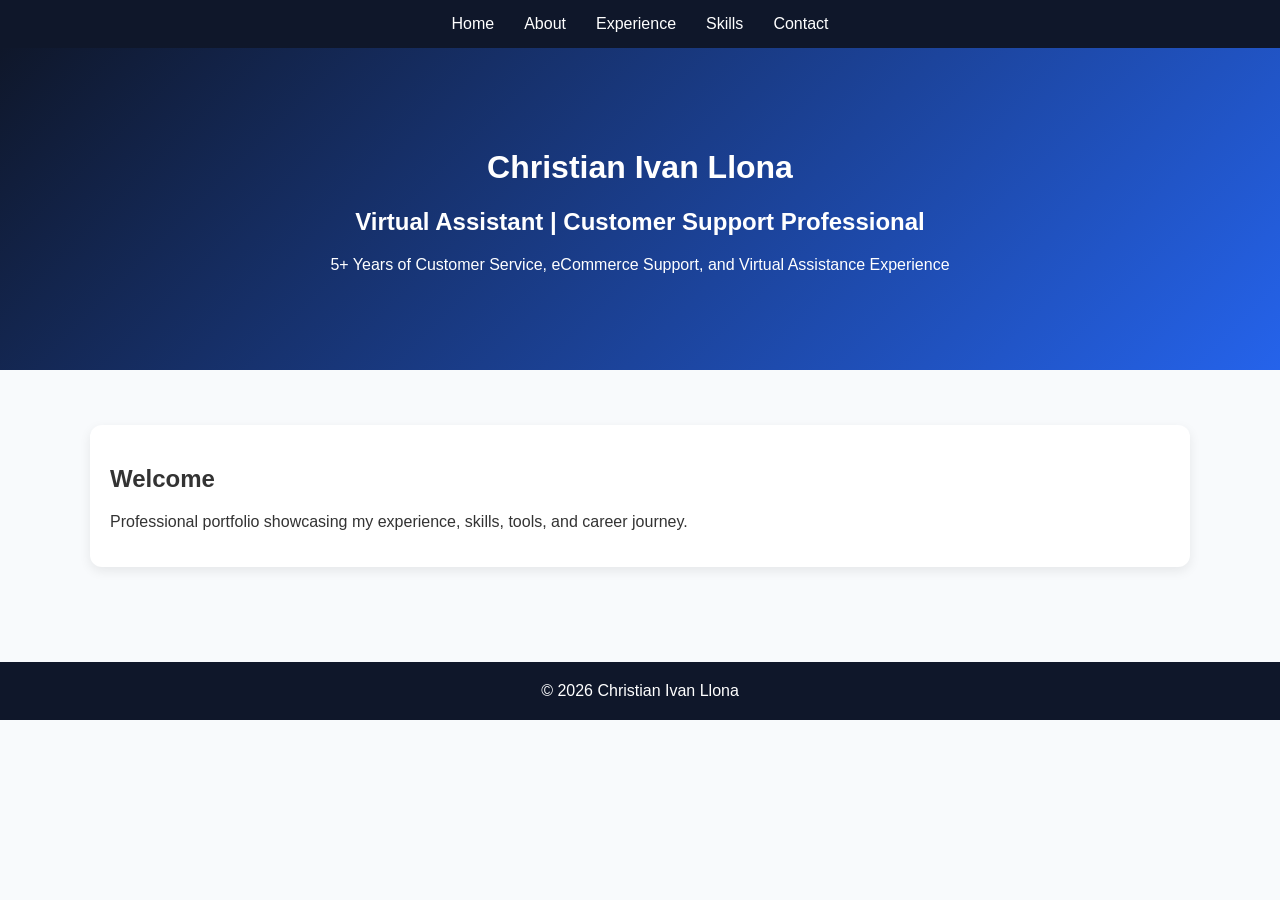
<file: index.html>
<html><head><title>Home</title><link rel='stylesheet' href='style.css'></head><body>
<nav><a href='index.html'>Home</a><a href='about.html'>About</a><a href='experience.html'>Experience</a><a href='skills.html'>Skills</a><a href='contact.html'>Contact</a></nav>
<div class='hero'><h1>Christian Ivan Llona</h1><h2>Virtual Assistant | Customer Support Professional</h2><p>5+ Years of Customer Service, eCommerce Support, and Virtual Assistance Experience</p></div>
<div class='container'><div class='card'><h2>Welcome</h2><p>Professional portfolio showcasing my experience, skills, tools, and career journey.</p></div></div>
<footer>© 2026 Christian Ivan Llona</footer></body></html>
</file>
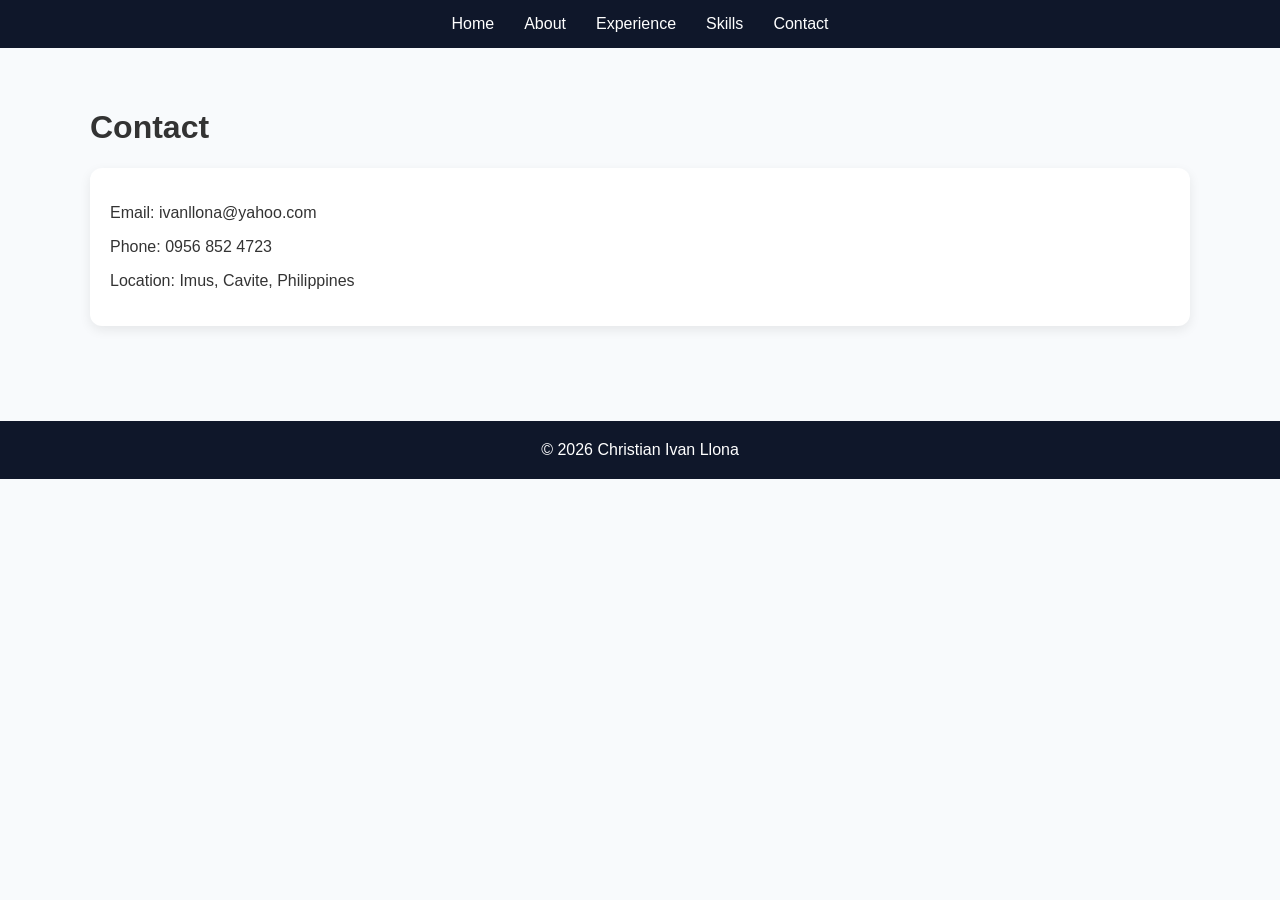
<file: contact.html>
<html><head><title>Contact</title><link rel='stylesheet' href='style.css'></head><body><nav><a href='index.html'>Home</a><a href='about.html'>About</a><a href='experience.html'>Experience</a><a href='skills.html'>Skills</a><a href='contact.html'>Contact</a></nav><div class='container'><h1>Contact</h1><div class='card'><p>Email: ivanllona@yahoo.com</p><p>Phone: 0956 852 4723</p><p>Location: Imus, Cavite, Philippines</p></div></div><footer>© 2026 Christian Ivan Llona</footer></body></html>
</file>
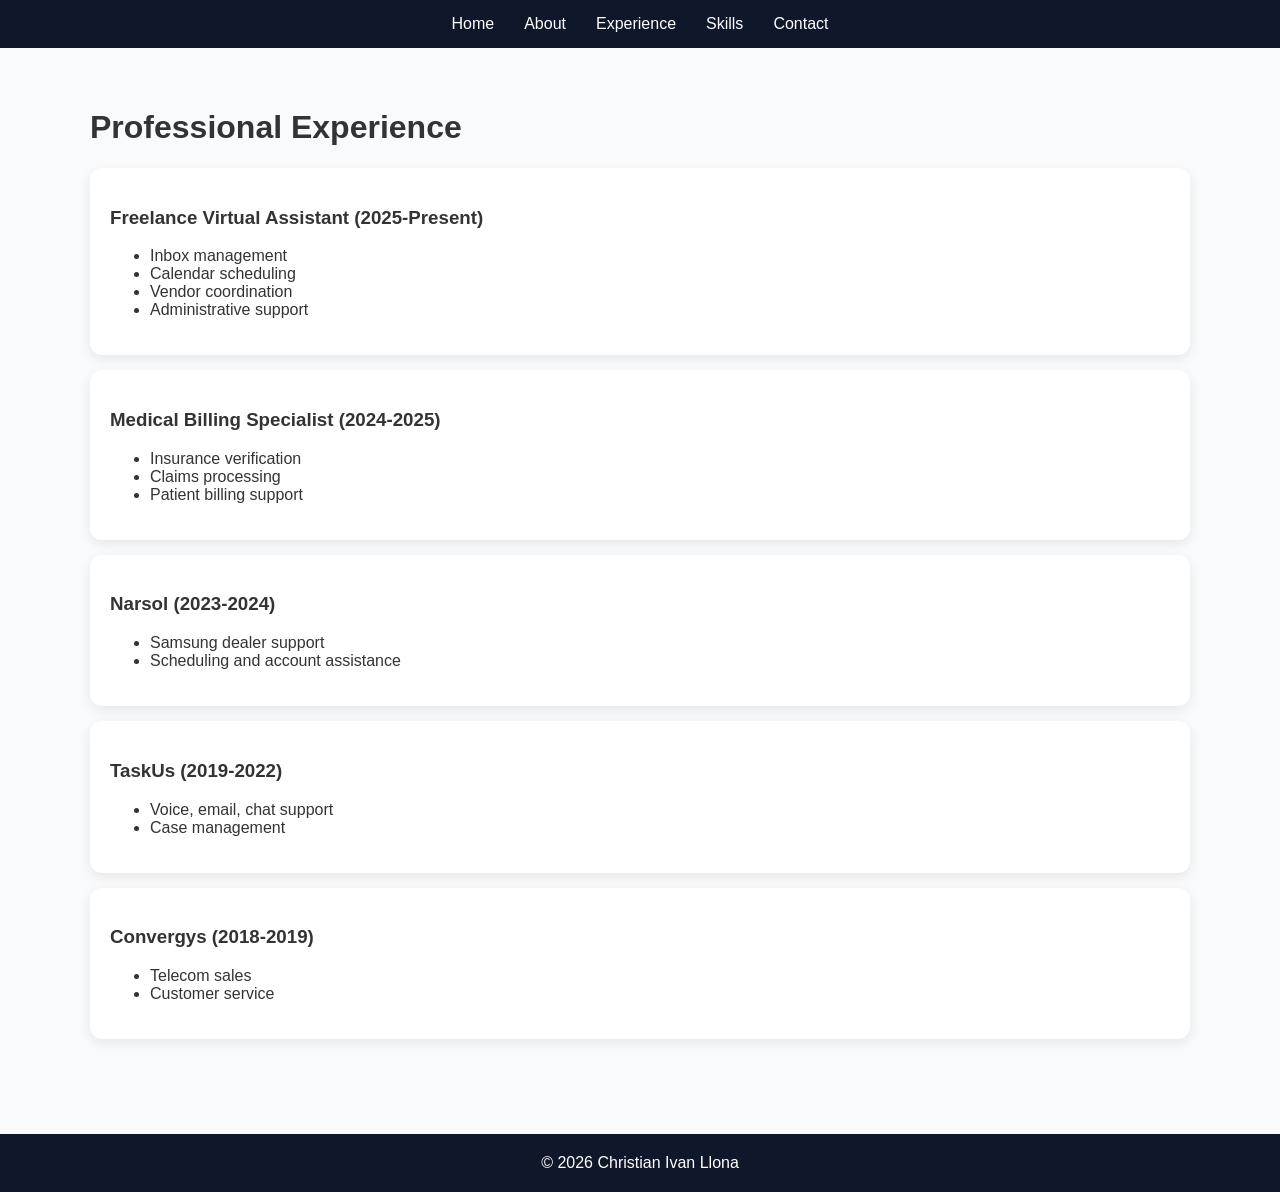
<file: experience.html>
<html><head><title>Experience</title><link rel='stylesheet' href='style.css'></head><body><nav><a href='index.html'>Home</a><a href='about.html'>About</a><a href='experience.html'>Experience</a><a href='skills.html'>Skills</a><a href='contact.html'>Contact</a></nav><div class='container'><h1>Professional Experience</h1>
<div class='card'><h3>Freelance Virtual Assistant (2025-Present)</h3><ul><li>Inbox management</li><li>Calendar scheduling</li><li>Vendor coordination</li><li>Administrative support</li></ul></div>
<div class='card'><h3>Medical Billing Specialist (2024-2025)</h3><ul><li>Insurance verification</li><li>Claims processing</li><li>Patient billing support</li></ul></div>
<div class='card'><h3>Narsol (2023-2024)</h3><ul><li>Samsung dealer support</li><li>Scheduling and account assistance</li></ul></div>
<div class='card'><h3>TaskUs (2019-2022)</h3><ul><li>Voice, email, chat support</li><li>Case management</li></ul></div>
<div class='card'><h3>Convergys (2018-2019)</h3><ul><li>Telecom sales</li><li>Customer service</li></ul></div>
</div><footer>© 2026 Christian Ivan Llona</footer></body></html>
</file>
<file: style.css>
body{font-family:Arial,sans-serif;margin:0;background:#f8fafc;color:#333}
nav{background:#0f172a;padding:15px;text-align:center}
nav a{color:white;text-decoration:none;margin:0 15px}
.hero{background:linear-gradient(135deg,#0f172a,#2563eb);color:white;padding:80px 20px;text-align:center}
.container{max-width:1100px;margin:auto;padding:40px 20px}
.card{background:white;padding:20px;border-radius:12px;box-shadow:0 4px 12px rgba(0,0,0,.08);margin:15px 0}
.grid{display:grid;grid-template-columns:repeat(auto-fit,minmax(220px,1fr));gap:20px}
footer{background:#0f172a;color:white;text-align:center;padding:20px;margin-top:40px}
</file>
